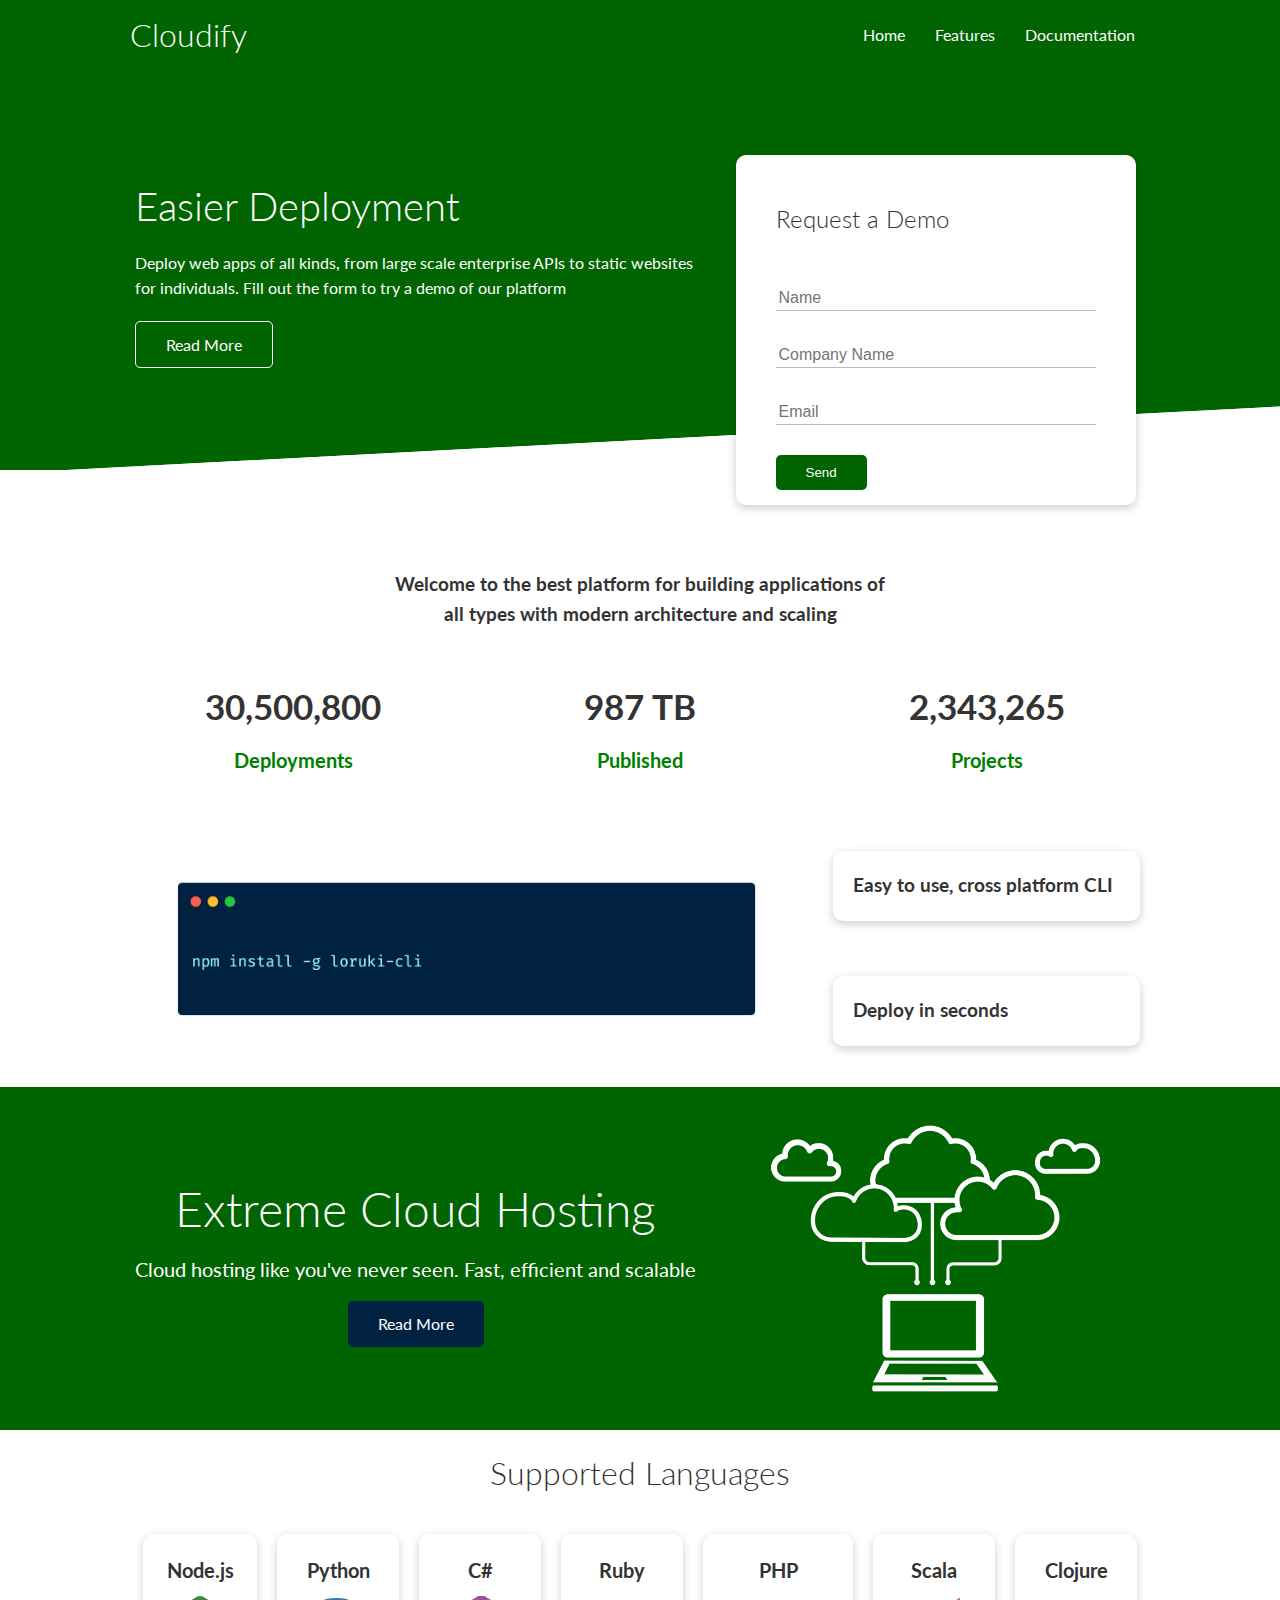
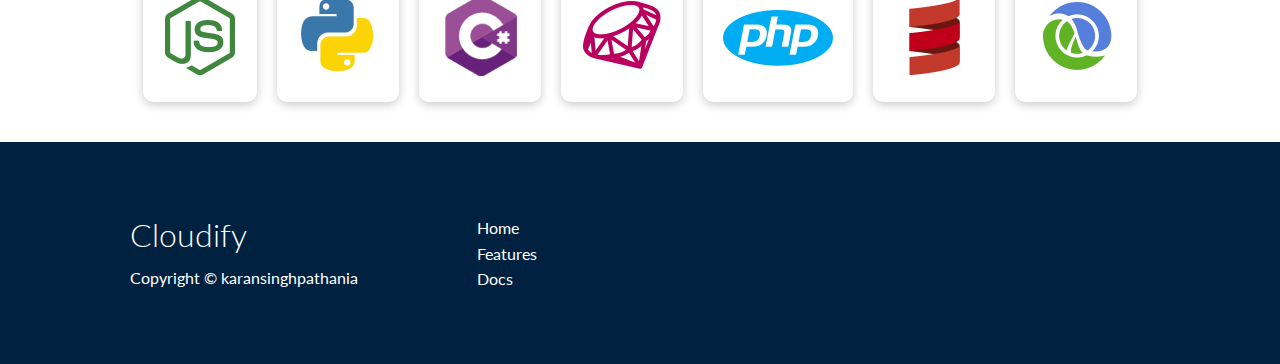
<file: index.html>
<!DOCTYPE html>
<html lang="en">
<head>
    <meta charset="UTF-8">
    <meta name="viewport" content="width=device-width, initial-scale=1.0">
    <link rel="stylesheet" href="https://cdnjs.cloudflare.com/ajax/libs/font-awesome/5.15.1/css/all.min.css" integrity="sha512-+4zCK9k+qNFUR5X+cKL9EIR+ZOhtIloNl9GIKS57V1MyNsYpYcUrUeQc9vNfzsWfV28IaLL3i96P9sdNyeRssA==" crossorigin="anonymous" />
    <link rel="stylesheet" href="css/utilities.css">
    <link rel="stylesheet" href="css/style.css">
    <title>Cloudify</title>
</head>
<body>
    <!-- Navbar -->
    <div class="navbar">
        <div class="container flex">
            <h1 class="logo">Cloudify</h1>
            <nav>
                <ul>
                    <li><a href="index.html">Home</a></li>
                    <li><a href="features.html">Features</a></li>
                    <li><a href="docs.html">Documentation</a></li>
                </ul>
            </nav>
        </div>
    </div>
    
    <!-- Showcase -->
    <section class="showcase">
        <div class="container grid">
            <div class="showcase-text">
                <h1>Easier Deployment</h1>
                <p>Deploy web apps of all kinds, from large scale enterprise APIs to static websites for individuals. Fill out the form to try a demo of our platform</p>
                <a href="features.html" class="btn btn-outline">Read More</a>
            </div>

            <div class="showcase-form card">
                <h2>Request a Demo</h2>
                   <form name="contact" netlify-honeypot="bot-field" method="POST" data-netlify="true">
                    <input type="hidden" name="form-name" value="contact">
                    <p class="hidden">
                        <label>Don’t fill this out if you're human: <input name="bot-field" /></label>
                      </p>
                    <div class="form-control">
                        <input type="text" name="name" placeholder="Name" required>
                    </div>
                    <div class="form-control">
                        <input type="text" name="company" placeholder="Company Name" required>
                    </div>
                    <div class="form-control">
                        <input type="email" name="email" placeholder="Email" required>
                    </div>
                    <input type="submit" value="Send" class="btn btn-primary">
                </form> 

            </div>
        </div>
    </section>

    <!-- Stats -->
    <section class="stats">
        <div class="container">
            <h3 class="stats-heading text-center my-1">
                Welcome to the best platform for building applications of all types with modern architecture and scaling
            </h3>

            <div class="grid grid-3 text-center my-4">
                <div>
                    <i class="fas fa-server fa-3x"></i>
                    <h3>30,500,800</h3>
                    <p class="text-secondary">Deployments</p>
                </div>
                <div>
                    <i class="fas fa-upload fa-3x"></i>
                    <h3>987 TB</h3>
                    <p class="text-secondary">Published</p>
                </div>
                <div>
                    <i class="fas fa-project-diagram fa-3x"></i>
                    <h3>2,343,265</h3>
                    <p class="text-secondary">Projects</p>
                </div>
            </div>
        </div>
    </section>

    <!-- Cli -->
    <section class="cli">
        <div class="container grid">
            <img src="images/cli.png" alt="">
            <div class="card">
                <h3>Easy to use, cross platform CLI</h3>
            </div>
            <div class="card">
                <h3>Deploy in seconds</h3>
            </div>
        </div>
    </section>

    <!-- Cloud -->
    <section class="cloud bg-primary my-2 py-2">
        <div class="container grid">
            <div class="text-center">
                <h2 class="lg">Extreme Cloud Hosting</h2>
                <p class="lead my-1">Cloud hosting like you've never seen. Fast, efficient and scalable</p>
                <a href="features.html" class="btn btn-dark">Read More</a>
            </div>
            <img src="images/cloud.png" alt="">
        </div>
    </section>

    <!-- Languages -->
    <section class="languages">
        <h2 class="md text-center my-2">
            Supported Languages
        </h2>
        <div class="container flex">
            <div class="card">
                <h4>Node.js</h4>
                <img src="images/logos/node.png" alt="">
            </div>
            <div class="card">
                <h4>Python</h4>
                <img src="images/logos/python.png" alt="">
              </div>
              <div class="card">
                <h4>C#</h4>
                <img src="images/logos/csharp.png" alt="">
              </div>
              <div class="card">
                <h4>Ruby</h4>
                <img src="images/logos/ruby.png" alt="">
              </div>
              <div class="card">
                <h4>PHP</h4>
                <img src="images/logos/php.png" alt="">
              </div>
              <div class="card">
                <h4>Scala</h4>
                <img src="images/logos/scala.png" alt="">
              </div>
              <div class="card">
                <h4>Clojure</h4>
                <img src="images/logos/clojure.png" alt="">
              </div>
        </div>
    </section>

    <!-- Footer -->
    <footer class="footer bg-dark py-5">
        <div class="container grid grid-3">
            <div>
                <h1>Cloudify
                </h1>
                <p>Copyright &copy; karansinghpathania</p>
            </div>
            <nav>
                <ul>
                    <li><a href="index.html">Home</a></li>
                    <li><a href="features.html">Features</a></li>
                    <li><a href="docs.html">Docs</a></li>
                </ul>
            </nav>
            <div class="social">
                <a href="https://github.com/Karanpathania2205"><i class="fab fa-github fa-2x"></i></a>
                <a href="https://www.linkedin.com/in/karansinghpathania/"><i class="fab fa-linkedin fa-2x"></i></a>
                <a href="#"><i class="fab fa-instagram fa-2x"></i></a>
                <a href="#"><i class="fab fa-twitter fa-2x"></i></a>
            </div>
        </div>
    </footer>
</body>
</html>
</file>
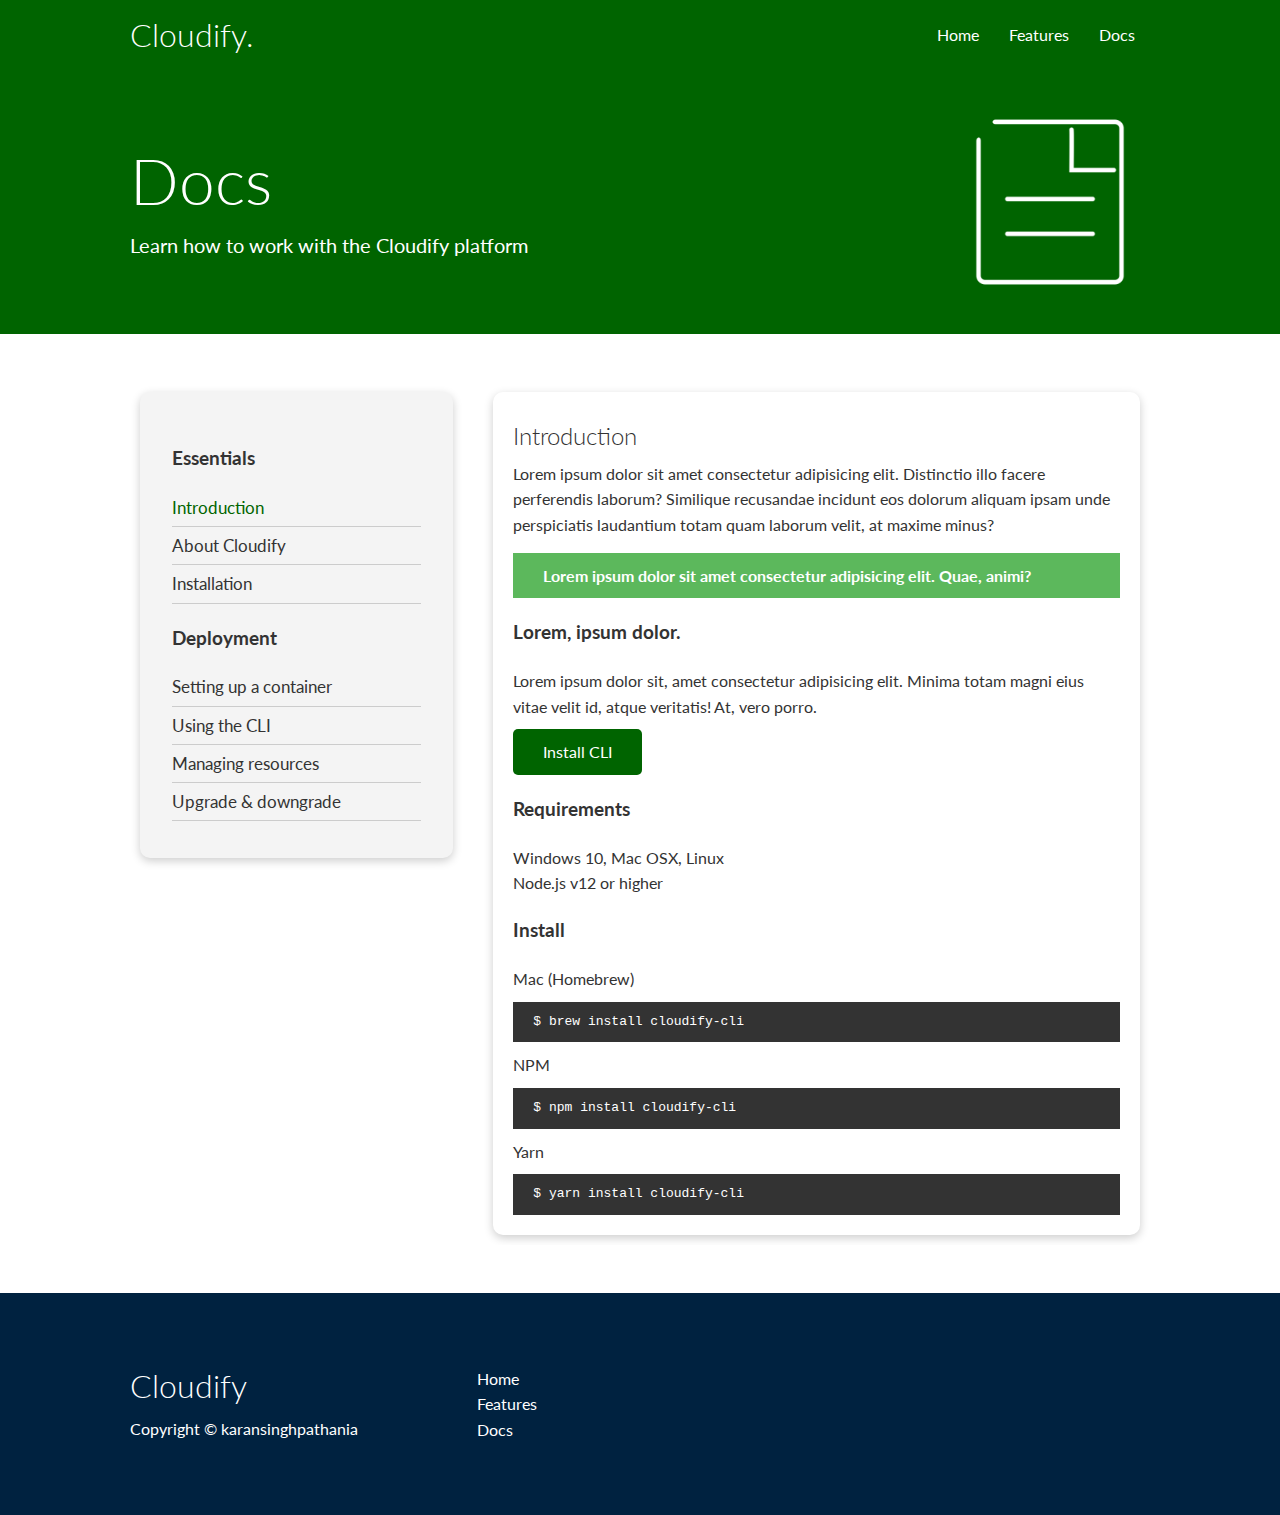
<file: docs.html>
<!DOCTYPE html>
<html lang="en">
<head>
    <meta charset="UTF-8">
    <meta name="viewport" content="width=device-width, initial-scale=1.0">
    <link rel="stylesheet" href="https://cdnjs.cloudflare.com/ajax/libs/font-awesome/5.15.1/css/all.min.css" integrity="sha512-+4zCK9k+qNFUR5X+cKL9EIR+ZOhtIloNl9GIKS57V1MyNsYpYcUrUeQc9vNfzsWfV28IaLL3i96P9sdNyeRssA==" crossorigin="anonymous" />
    <link rel="stylesheet" href="css/utilities.css">
    <link rel="stylesheet" href="css/style.css">
    <title>Cloudify </title>
</head>
<body>
    <!-- Navbar -->
    <div class="navbar">
        <div class="container flex">
            <h1 class="logo">Cloudify.</h1>
            <nav>
                <ul>
                    <li><a href="index.html">Home</a></li>
                    <li><a href="features.html">Features</a></li>
                    <li><a href="docs.html">Docs</a></li>
                </ul>
            </nav>
        </div>
    </div>

    <!-- Head -->
    <section class="docs-head bg-primary py-3">
        <div class="container grid">
            <div>
                <h1 class="xl">Docs</h1>
                <p class="lead">
                    Learn how to work with the Cloudify platform
                </p>
            </div>
            <img src="images/docs.png" alt="">
        </div>
    </section>

    <!-- Docs main -->
    <section class="docs-main my-4">
        <div class="container grid">
            <div class="card bg-light p-3">
                <h3 class="my-2">Essentials</h3>
                <nav>
                    <ul>
                        <li><a class="text-primary" href="#">Introduction</a></li>
                        <li><a href="#">About Cloudify</a></li>
                        <li><a href="#">Installation</a></li>
                    </ul>
                </nav>

                <h3 class="my-2">Deployment</h3>
                <nav>
                    <ul>
                        <li><a href="#">Setting up a container</a></li>
							<li><a href="#">Using the CLI</a></li>
							<li><a href="#">Managing resources</a></li>
							<li><a href="#">Upgrade & downgrade</a></li>
                    </ul>
                </nav>
            </div>
            <div class="card">
                <h2>Introduction</h2>
                <p>Lorem ipsum dolor sit amet consectetur adipisicing elit. Distinctio illo facere perferendis laborum? Similique recusandae incidunt eos dolorum aliquam ipsam unde perspiciatis laudantium totam quam laborum velit, at maxime minus?</p>

                <div class="alert alert-success">
                    <i class="fas fa-info"></i> Lorem ipsum dolor sit amet consectetur adipisicing elit. Quae, animi?
                </div>

                <h3>Lorem, ipsum dolor.</h3>
                <p>Lorem ipsum dolor sit, amet consectetur adipisicing elit. Minima totam magni eius vitae velit id, atque veritatis! At, vero porro.</p>
                <a href="#" class="btn btn-primary">Install CLI</a>

                <h3>Requirements</h3>
                <ul>
                    <li>Windows 10, Mac OSX, Linux</li>
                    <li>Node.js v12 or higher</li>
                </ul>

                <h3>Install</h3>
                <p>Mac (Homebrew)</p>
                <pre><code>$ brew install cloudify-cli</code></pre>
                <p>NPM</p>
                <pre><code>$ npm install cloudify-cli</code></pre>
                <p>Yarn</p>
                <pre><code>$ yarn install cloudify-cli</code></pre>

            </div>
        </div>
    </section>
    
    <!-- Footer -->
    <footer class="footer bg-dark py-5">
        <div class="container grid grid-3">
            <div>
                <h1>Cloudify
                </h1>
                <p>Copyright &copy; karansinghpathania</p>
            </div>
            <nav>
                <ul>
                    <li><a href="index.html">Home</a></li>
                    <li><a href="features.html">Features</a></li>
                    <li><a href="docs.html">Docs</a></li>
                </ul>
            </nav>
            <div class="social">
                <a href="https://github.com/Karanpathania2205"><i class="fab fa-github fa-2x"></i></a>
                <a href="https://www.linkedin.com/in/karansinghpathania/"><i class="fab fa-linkedin fa-2x"></i></a>
                <a href="#"><i class="fab fa-instagram fa-2x"></i></a>
                <a href="#"><i class="fab fa-twitter fa-2x"></i></a>
            </div>
        </div>
    </footer>
</body>
</html>
</file>
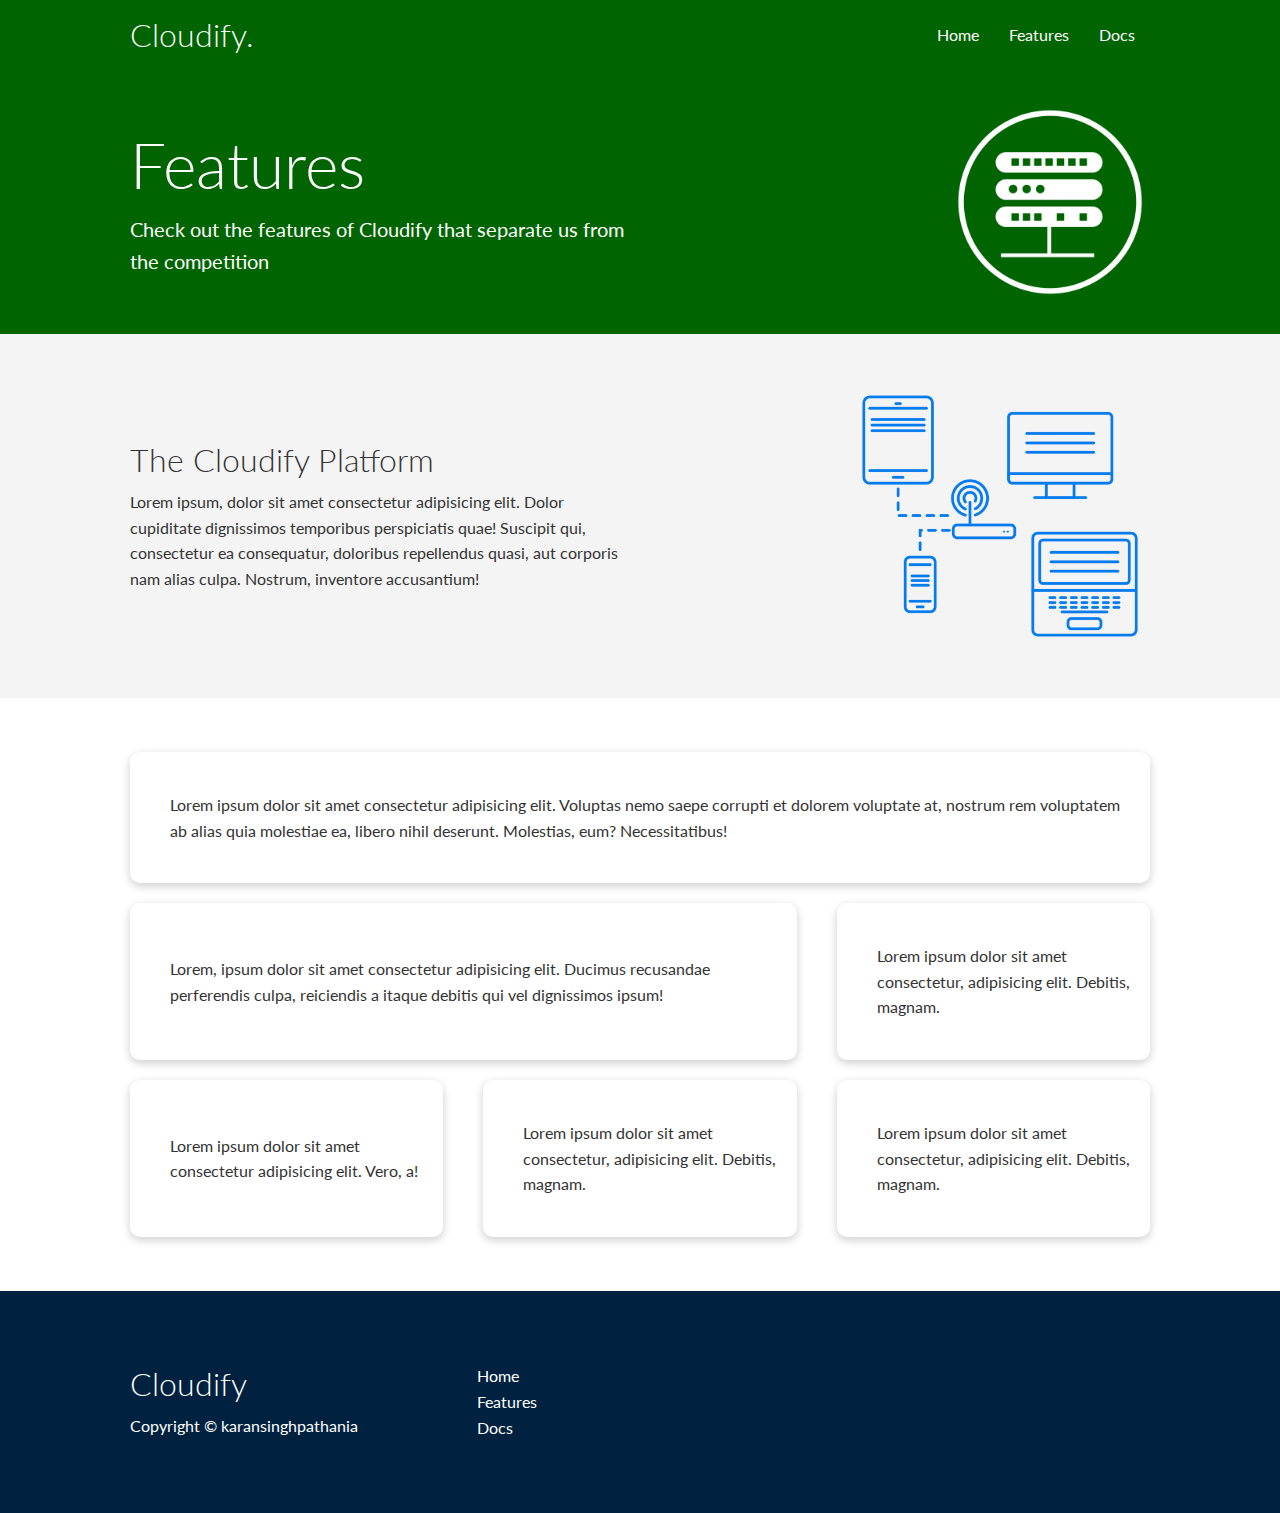
<file: features.html>
<!DOCTYPE html>
<html lang="en">
<head>
    <meta charset="UTF-8">
    <meta name="viewport" content="width=device-width, initial-scale=1.0">
    <link rel="stylesheet" href="https://cdnjs.cloudflare.com/ajax/libs/font-awesome/5.15.1/css/all.min.css" integrity="sha512-+4zCK9k+qNFUR5X+cKL9EIR+ZOhtIloNl9GIKS57V1MyNsYpYcUrUeQc9vNfzsWfV28IaLL3i96P9sdNyeRssA==" crossorigin="anonymous" />
    <link rel="stylesheet" href="css/utilities.css">
    <link rel="stylesheet" href="css/style.css">
    <title>Cloudify</title>
</head>
<body>
    <!-- Navbar -->
    <div class="navbar">
        <div class="container flex">
            <h1 class="logo">Cloudify.</h1>
            <nav>
                <ul>
                    <li><a href="index.html">Home</a></li>
                    <li><a href="features.html">Features</a></li>
                    <li><a href="docs.html">Docs</a></li>
                </ul>
            </nav>
        </div>
    </div>

    <!-- Head -->
    <section class="features-head bg-primary py-3">
        <div class="container grid">
            <div>
                <h1 class="xl">Features</h1>
                <p class="lead">
                    Check out the features of Cloudify that separate us from the
						competition
                </p>
            </div>
            <img src="images/server.png" alt="">
        </div>
    </section>

    <!-- Sub head -->
    <section class="features-sub-head bg-light py-3">
        <div class="container grid">
            <div>
                <h1 class="md">The Cloudify Platform</h1>
                <p>
                    Lorem ipsum, dolor sit amet consectetur adipisicing elit. Dolor cupiditate dignissimos temporibus perspiciatis quae! Suscipit qui, consectetur ea consequatur, doloribus repellendus quasi, aut corporis nam alias culpa. Nostrum, inventore accusantium!
                </p>
            </div>
            <img src="images/server2.png" alt="">
        </div>
    </section>

    <section class="features-main my-2">
        <div class="container grid grid-3">
            <div class="card flex">
                <i class="fas fa-server fa-3x"></i>
                <p>Lorem ipsum dolor sit amet consectetur adipisicing elit. Voluptas nemo saepe corrupti et dolorem voluptate at, nostrum rem voluptatem ab alias quia molestiae ea, libero nihil deserunt. Molestias, eum? Necessitatibus!</p>
            </div>
            <div class="card flex">
                <i class="fas fa-network-wired fa-3x"></i>
                <p>
                    Lorem, ipsum dolor sit amet consectetur adipisicing elit. Ducimus
                    recusandae perferendis culpa, reiciendis a itaque debitis qui vel
                    dignissimos ipsum!
                </p>
            </div>
            <div class="card flex">
                <i class="fas fa-laptop-code fa-3x"></i>
                <p>
                    Lorem ipsum dolor sit amet consectetur, adipisicing elit. Debitis,
                    magnam.
                </p>
            </div>
            <div class="card flex">
                <i class="fas fa-database fa-3x"></i>
                <p>
                    Lorem ipsum dolor sit amet consectetur adipisicing elit. Vero, a!
                </p>
            </div>
            <div class="card flex">
                <i class="fas fa-power-off fa-3x"></i>
                <p>
                    Lorem ipsum dolor sit amet consectetur, adipisicing elit. Debitis,
                    magnam.
                </p>
            </div>
            <div class="card flex">
                <i class="fas fa-upload fa-3x"></i>
                <p>
                    Lorem ipsum dolor sit amet consectetur, adipisicing elit. Debitis,
                    magnam.
                </p>
            </div>
        </div>
    </section>

    <!-- Footer -->
    <footer class="footer bg-dark py-5">
        <div class="container grid grid-3">
            <div>
                <h1>Cloudify
                </h1>
                <p>Copyright &copy; karansinghpathania</p>
            </div>
            <nav>
                <ul>
                    <li><a href="index.html">Home</a></li>
                    <li><a href="features.html">Features</a></li>
                    <li><a href="docs.html">Docs</a></li>
                </ul>
            </nav>
            <div class="social">
                <a href="https://github.com/Karanpathania2205"><i class="fab fa-github fa-2x"></i></a>
                <a href="https://www.linkedin.com/in/karansinghpathania/"><i class="fab fa-linkedin fa-2x"></i></a>
                <a href="#"><i class="fab fa-instagram fa-2x"></i></a>
                <a href="#"><i class="fab fa-twitter fa-2x"></i></a>
            </div>
        </div>
    </footer>
</body>
</html>
</file>
<file: css/utilities.css>
.container {
  max-width: 1100px;
  margin: 0 auto;
  overflow: auto;
  padding: 0 40px;
}

.card {
  background-color: #fff;
  color: #333;
  border-radius: 10px;
  box-shadow: 0 3px 10px rgba(0, 0, 0, 0.2);
  padding: 20px;
  margin: 10px;
}

.btn {
  display: inline-block;
  padding: 10px 30px;
  cursor: pointer;
  background: var(--primary-color);
  color: #fff;
  border: none;
  border-radius: 5px;
}

.btn-outline {
  background-color: transparent;
  border: 1px #fff solid;
}

.btn:hover {
  transform: scale(0.98);
}

/* Backgrounds & colored buttons */
.bg-primary,
.btn-primary {
  background-color: var(--primary-color);
  color: #fff;
}

.bg-secondary,
.btn-secondary {
  background-color: var(--secondary-color);
  color: #fff;
}

.bg-dark,
.btn-dark {
  background-color: var(--dark-color);
  color: #fff;
}

.bg-light,
.btn-light {
  background-color: var(--light-color);
  color: #333;
}

.bg-primary a,
.btn-primary a,
.bg-secondary a,
.btn-secondary a,
.bg-dark a,
.btn-dark a {
  color: #fff;
}

/* Text colors */
.text-primary {
  color: var(--primary-color);
}

.text-secondary {
  color: var(--secondary-color);
}

.text-dark {
  color: var(--dark-color);
}

.text-light {
  color: var(--light-color);
}

/* Text sizes */
.lead {
  font-size: 20px;
}

.sm {
  font-size: 1rem;
}

.md {
  font-size: 2rem;
}

.lg {
  font-size: 3rem;
}

.xl {
  font-size: 4rem;
}

.text-center {
  text-align: center;
}

/* Alert */
.alert {
  background-color: var(--light-color);
  padding: 10px 20px;
  font-weight: bold;
  margin: 15px 0;
}

.alert i {
  margin-right: 10px;
}

.alert-success {
  background-color: var(--success-color);
  color: #fff;
}

.alert-error {
  background-color: var(--error-color);
  color: #fff;
}

.flex {
  display: flex;
  justify-content: center;
  align-items: center;
  height: 100%;
}

.grid {
  display: grid;
  grid-template-columns: repeat(2, 1fr);
  gap: 20px;
  justify-content: center;
  align-items: center;
  height: 100%;
}

.grid-3 {
  grid-template-columns: repeat(3, 1fr);
}

/* Margin */
.my-1 {
  margin: 1rem 0;
}

.my-2 {
  margin: 1.5rem 0;
}

.my-3 {
  margin: 2rem 0;
}

.my-4 {
  margin: 3rem 0;
}

.my-5 {
  margin: 4rem 0;
}

.m-1 {
  margin: 1rem;
}

.m-2 {
  margin: 1.5rem;
}

.m-3 {
  margin: 2rem;
}

.m-4 {
  margin: 3rem;
}

.m-5 {
  margin: 4rem;
}

/* Padding */
.py-1 {
  padding: 1rem 0;
}

.py-2 {
  padding: 1.5rem 0;
}

.py-3 {
  padding: 2rem 0;
}

.py-4 {
  padding: 3rem 0;
}

.py-5 {
  padding: 4rem 0;
}

.p-1 {
  padding: 1rem;
}

.p-2 {
  padding: 1.5rem;
}

.p-3 {
  padding: 2rem;
}

.p-4 {
  padding: 3rem;
}

.p-5 {
  padding: 4rem;
}
</file>
<file: css/style.css>
@import url("https://fonts.googleapis.com/css2?family=Lato:wght@300&display=swap");

:root {
  --primary-color: #006400;
  --secondary-color: #008000;
  --dark-color: #002240;
  --light-color: #f4f4f4;
  --success-color: #5cb85c;
  --error-color: #d9534f;
}

* {
  box-sizing: border-box;
  padding: 0;
  margin: 0;
}

body {
  font-family: "Lato", sans-serif;
  color: #333;
  line-height: 1.6;
}

ul {
  list-style-type: none;
}

a {
  text-decoration: none;
  color: #333;
}

h1,
h2 {
  font-weight: 300;
  line-height: 1.2;
  margin: 10px 0;
}

p {
  margin: 10px 0;
}

img {
  width: 100%;
}

code,
pre {
  background: #333;
  color: #fff;
  padding: 10px;
}

.hidden {
  visibility: hidden;
  height: 0;
}

/* Navbar */
.navbar {
  background-color: var(--primary-color);
  color: #fff;
  height: 70px;
}

.navbar ul {
  display: flex;
}

.navbar a {
  color: #fff;
  padding: 10px;
  margin: 0 5px;
}

.navbar a:hover {
  border-bottom: 2px #fff solid;
}

.navbar .flex {
  justify-content: space-between;
}

/* Showcase */
.showcase {
  height: 400px;
  background-color: var(--primary-color);
  color: #fff;
  position: relative;
}

.showcase h1 {
  font-size: 40px;
}

.showcase p {
  margin: 20px 0;
}

.showcase .grid {
  overflow: visible;
  grid-template-columns: 55% auto;
  gap: 30px;
}

.showcase-text {
  animation: slideInFromLeft 1s ease-in;
}

.showcase-form {
  position: relative;
  top: 60px;
  height: 350px;
  width: 400px;
  padding: 40px;
  z-index: 100;
  justify-self: flex-end;
  animation: slideInFromRight 1s ease-in;
}

.showcase-form .form-control {
  margin: 30px 0;
}

.showcase-form input[type="text"],
.showcase-form input[type="email"] {
  border: 0;
  border-bottom: 1px solid #b4becb;
  width: 100%;
  padding: 3px;
  font-size: 16px;
}

.showcase-form input:focus {
  outline: none;
}

.showcase::before,
.showcase::after {
  content: "";
  position: absolute;
  height: 100px;
  bottom: -70px;
  right: 0;
  left: 0;
  background: #fff;
  transform: skewY(-3deg);
  -webkit-transform: skewY(-3deg);
  -moz-transform: skewY(-3deg);
  -ms-transform: skewY(-3deg);
}

/* Stats */
.stats {
  padding-top: 100px;
  animation: slideInFromBottom 1s ease-in;
}

.stats-heading {
  max-width: 500px;
  margin: auto;
}

.stats .grid h3 {
  font-size: 35px;
}

.stats .grid p {
  font-size: 20px;
  font-weight: bold;
}

/* Cli */
.cli .grid {
  grid-template-columns: repeat(3, 1fr);
  grid-template-rows: repeat(2, 1fr);
}

.cli .grid > *:first-child {
  grid-column: 1 / span 2;
  grid-row: 1 / span 2;
}

/* Cloud */
.cloud .grid {
  grid-template-columns: 4fr 3fr;
}

/* Languages */

.languages .flex {
  flex-wrap: wrap;
}

.languages .card {
  text-align: center;
  margin: 18px 10px 40px;
  transition: transform 0.2s ease-in;
}

.languages .card h4 {
  font-size: 20px;
  margin-bottom: 10px;
}

.languages .card:hover {
  transform: translateY(-15px);
}

/* Features */
.features-head img,
.docs-head img {
  width: 200px;
  justify-self: flex-end;
}

.features-sub-head img {
  width: 300px;
  justify-self: flex-end;
}

.features-main .card > i {
  margin-right: 20px;
}

.features-main .grid {
  padding: 30px;
}

.features-main .grid > *:first-child {
  grid-column: 1 / span 3;
}

.features-main .grid > *:nth-child(2) {
  grid-column: 1 / span 2;
}

/* Docs */
.docs-main h3 {
  margin: 20px 0;
}

.docs-main .grid {
  grid-template-columns: 1fr 2fr;
  align-items: flex-start;
}

.docs-main nav li {
  font-size: 17px;
  padding-bottom: 5px;
  margin-bottom: 5px;
  border-bottom: 1px #ccc solid;
}

.docs-main a:hover {
  font-weight: bold;
}

/* Footer */
.footer .social a {
  margin: 0 10px;
}

/* Animations */
@keyframes slideInFromLeft {
  0% {
    transform: translateX(-100%);
  }

  100% {
    transform: translateX(0);
  }
}

@keyframes slideInFromRight {
  0% {
    transform: translateX(100%);
  }

  100% {
    transform: translateX(0);
  }
}

@keyframes slideInFromTop {
  0% {
    transform: translateY(-100%);
  }

  100% {
    transform: translateX(0);
  }
}

@keyframes slideInFromBottom {
  0% {
    transform: translateY(100%);
  }

  100% {
    transform: translateX(0);
  }
}

/* Tablets and under */
@media (max-width: 768px) {
  .grid,
  .showcase .grid,
  .stats .grid,
  .cli .grid,
  .cloud .grid,
  .features-main .grid,
  .docs-main .grid {
    grid-template-columns: 1fr;
    grid-template-rows: 1fr;
  }

  .showcase {
    height: auto;
  }

  .showcase-text {
    text-align: center;
    margin-top: 40px;
    animation: slideInFromTop 1s ease-in;
  }

  .showcase-form {
    justify-self: center;
    margin: auto;
    animation: slideInFromBottom 1s ease-in;
  }

  .cli .grid > *:first-child {
    grid-column: 1;
    grid-row: 1;
  }

  .features-head,
  .features-sub-head,
  .docs-head {
    text-align: center;
  }

  .features-head img,
  .features-sub-head img,
  .docs-head img {
    justify-self: center;
  }

  .features-main .grid > *:first-child,
  .features-main .grid > *:nth-child(2) {
    grid-column: 1;
  }
}

/* Mobile */
@media (max-width: 500px) {
  .navbar {
    height: 110px;
  }

  .navbar .flex {
    flex-direction: column;
  }

  .navbar ul {
    padding: 10px;
    background-color: rgba(0, 0, 0, 0.1);
  }

  .showcase-form {
    width: 300px;
  }
}
</file>
